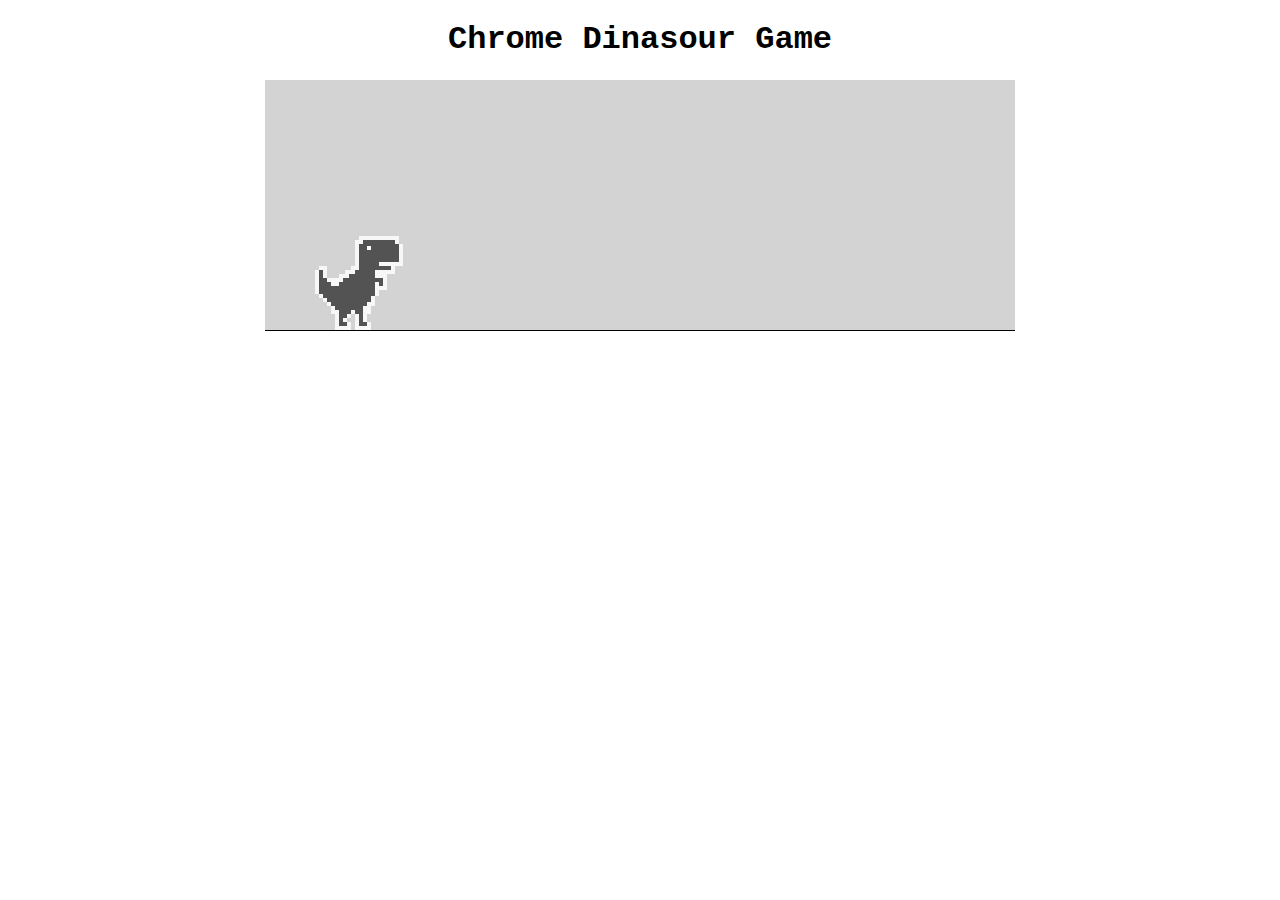
<file: Chrome Dinasour GAME/index.html>
<!DOCTYPE html>
<html lang="en">
<head>
    <meta charset="UTF-8">
    <meta name="viewport" content="width=device-width, initial-scale=1.0">
    <title>Chrome Dinasour Gme</title>
    <link rel="stylesheet" href="dino.css">
</head>
<body>
<h1>Chrome Dinasour Game</h1>
<canvas id ="board"></canvas>
    <script src ="dino.js"></script>
</body>
</html>
</file>
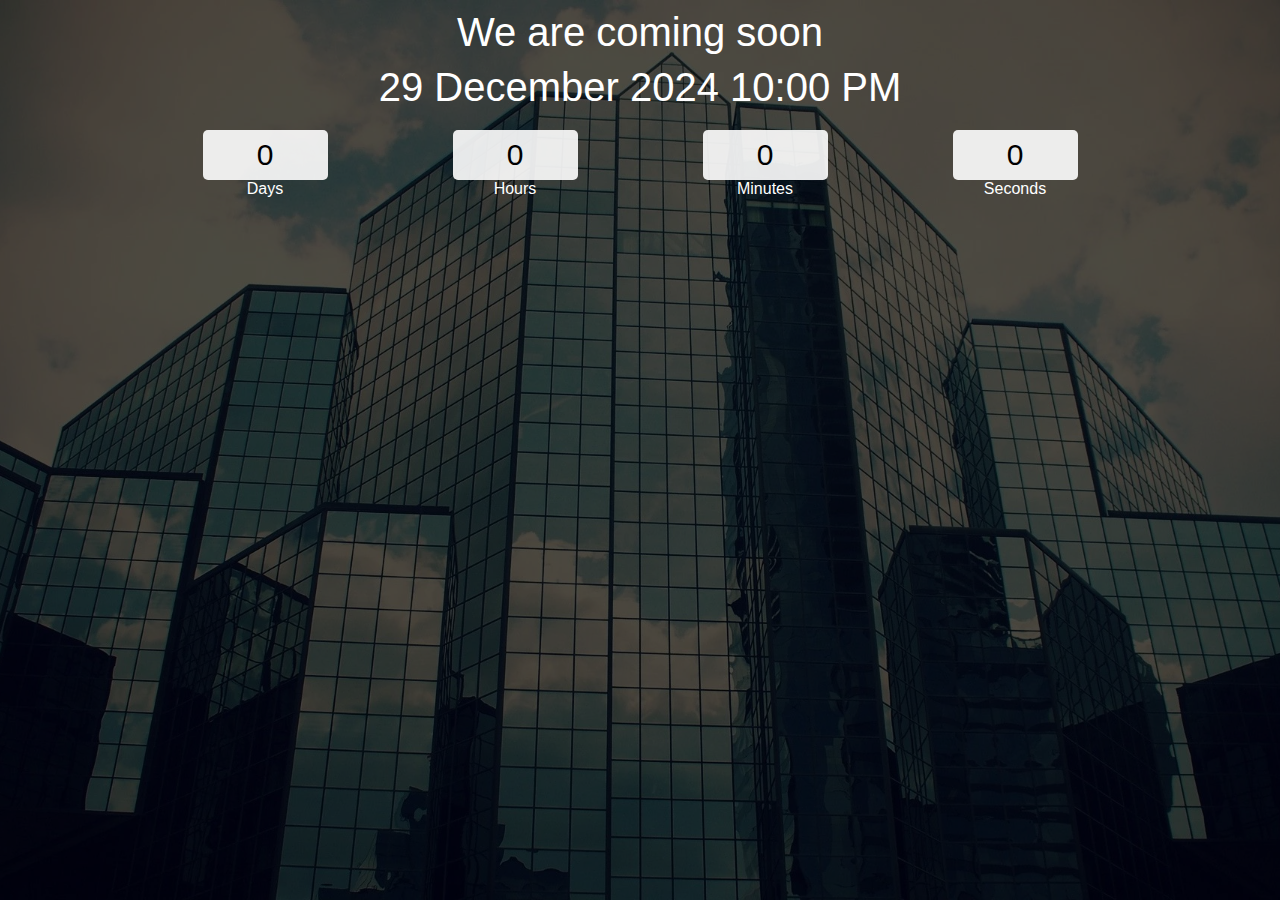
<file: count-down/index.html>
<!DOCTYPE html>
<html lang="en">

<head>
    <meta charset="UTF-8">
    <meta http-equiv="X-UA-Compatible" content="IE=edge">
    <meta name="viewport" content="width=device-width, initial-scale=1.0">
    <title>Document</title>
    <link rel="stylesheet" href="css/custom.css">
</head>

<body>
    <div class="main">
        <div class="overlay">
            <div class="title">We are coming soon</div>
            <div class="title" id="end-date">29 December 2024 10:00 PM</div>
            <div class="col">
                <div>
                    <input type="text" readonly value="0">
                    <br/>
                    <label for="">Days</label>
                </div>
                <div>
                    <input type="text" readonly value="0">
                    <br/>
                    <label for="">Hours</label>
                </div>
                <div>
                    <input type="text" readonly value="0">
                    <br/>
                    <label for="">Minutes</label>
                </div>
                <div>
                    <input type="text" readonly value="0">
                    <br/>
                    <label for="">Seconds</label>
                </div>
            </div>
        </div>
    </div>
    <script src="js/app.js"></script>
</body>

</html>
</file>
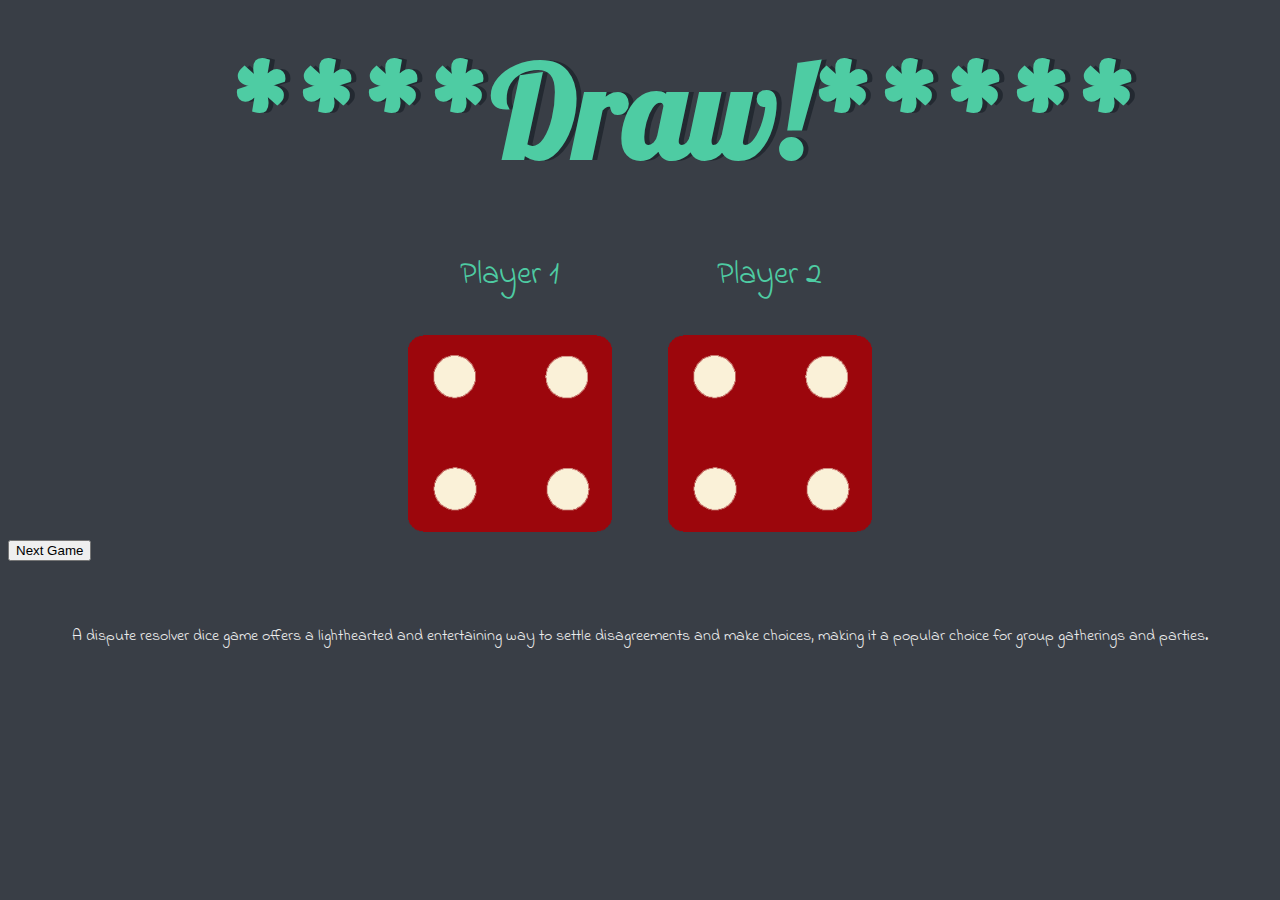
<file: Dice Game/index.html>
<!DOCTYPE html>
<html lang="en" dir="ltr">
  <head>
    <meta charset="utf-8">
    <title>Dicee</title>
    <link rel="stylesheet" href="styles.css">
    <link href="https://fonts.googleapis.com/css?family=Indie+Flower|Lobster" rel="stylesheet">

  </head>
  <body>

    <div class="container">
      <h1>Refresh Me</h1>

      <div class="dice">
        <p>Player 1</p>
        <img class="img1" src="images/dice6.png">
      </div>

      <div class="dice">
        <p>Player 2</p>
        <img class="img2" src="images/dice6.png">
      </div>

    </div>
<div>
      <button>Next Game</button></div>
<script src ="index.js" charset="utf-8"></script>
  </body>

  <footer>
     A dispute resolver dice game offers a lighthearted and entertaining way to settle disagreements      and make choices, making it a popular choice for group gatherings and parties.
  </footer>
</html>
</file>
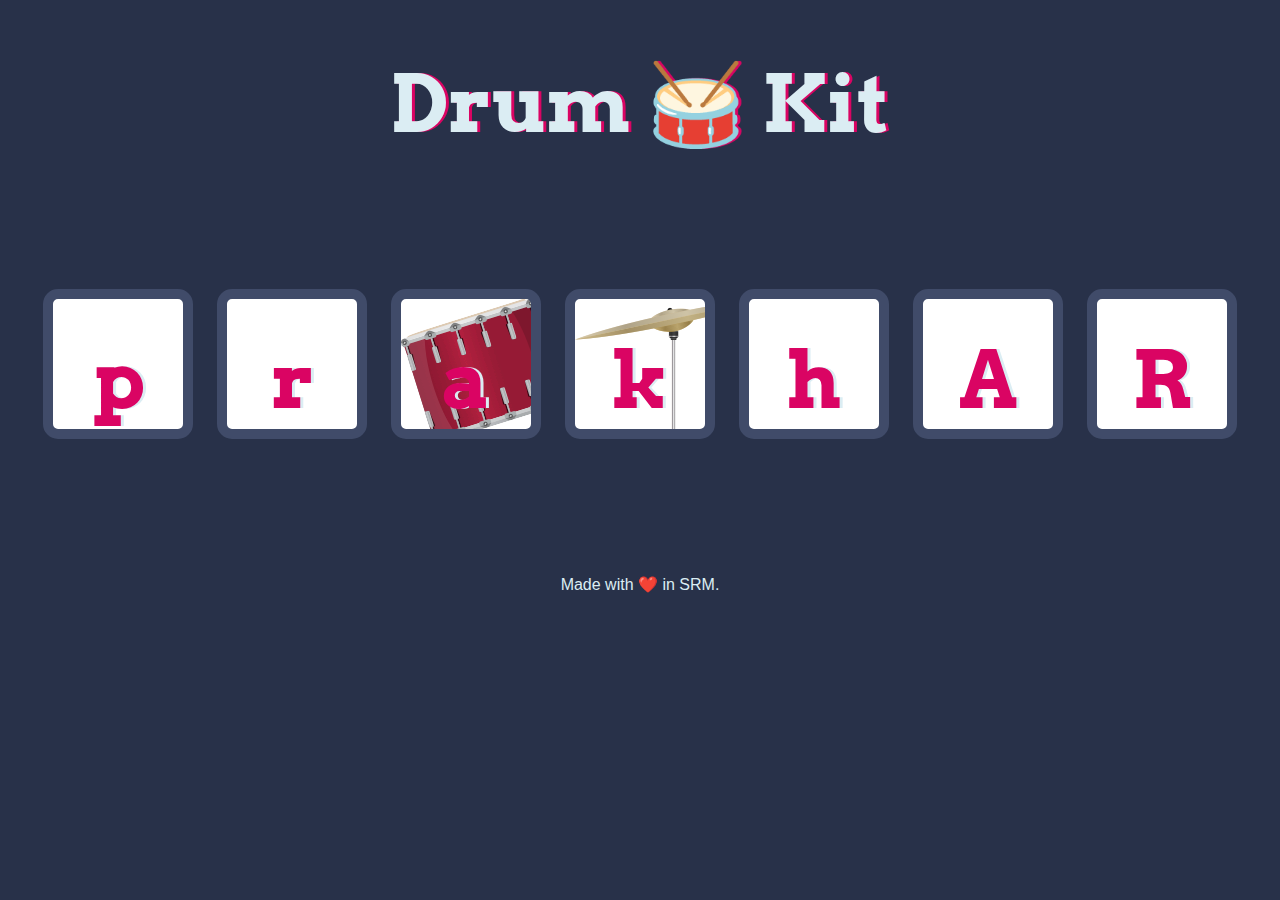
<file: Drum Kit Completed/index.html>
<!DOCTYPE html>
<html lang="en" dir="ltr">

<head>
  <meta charset="utf-8">
  <title>Drum Kit</title>
  <link rel="stylesheet" href="styles.css">
  <link href="https://fonts.googleapis.com/css?family=Arvo" rel="stylesheet">
</head>

<body>
  <h1 id="title">Drum 🥁 Kit</h1>
  <div class="set">
    <button class="p drum">p</button>
    <button class="r drum">r</button>
    <button class="a drum">a</button>
    <button class="k drum">k</button>
    <button class="h drum">h</button>
    <button class="A drum">A</button>
    <button class="R drum">R</button>
  </div>


<script src="index.js" charset="utf-8"></script>

<footer>
  Made with ❤️ in SRM.
</footer>
</body>
</html>
</file>
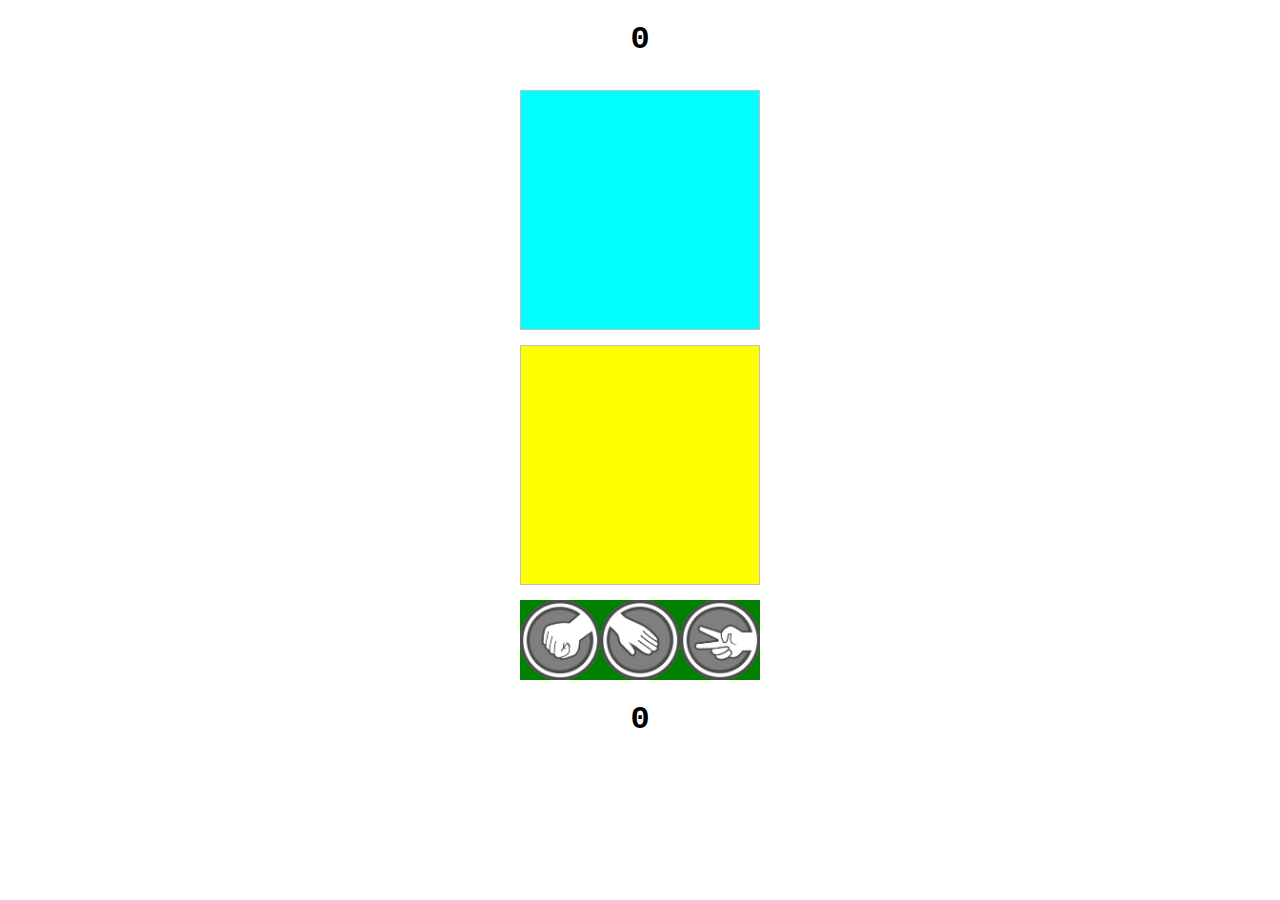
<file: Rock Paper Sissor/index.html>
<!DOCTYPE html>
<html lang="en">
<head>
    <meta charset="UTF-8">
    <meta name="viewport" content="width=device-width, initial-scale=1.0">
    <title>Rock Paper Scissors</title>
    <script src="script.js"></script>
    <link rel="stylesheet" href="style.css">
</head>
<body>
    <h1 id="opponent-score">0</h1>
    <img id="opponent-choice">
    <br>
    <img id="your-choice">
    <div id="choices">
        
    </div>
    <h1 id="your-score">0</h1>
</body>
</html>
</file>
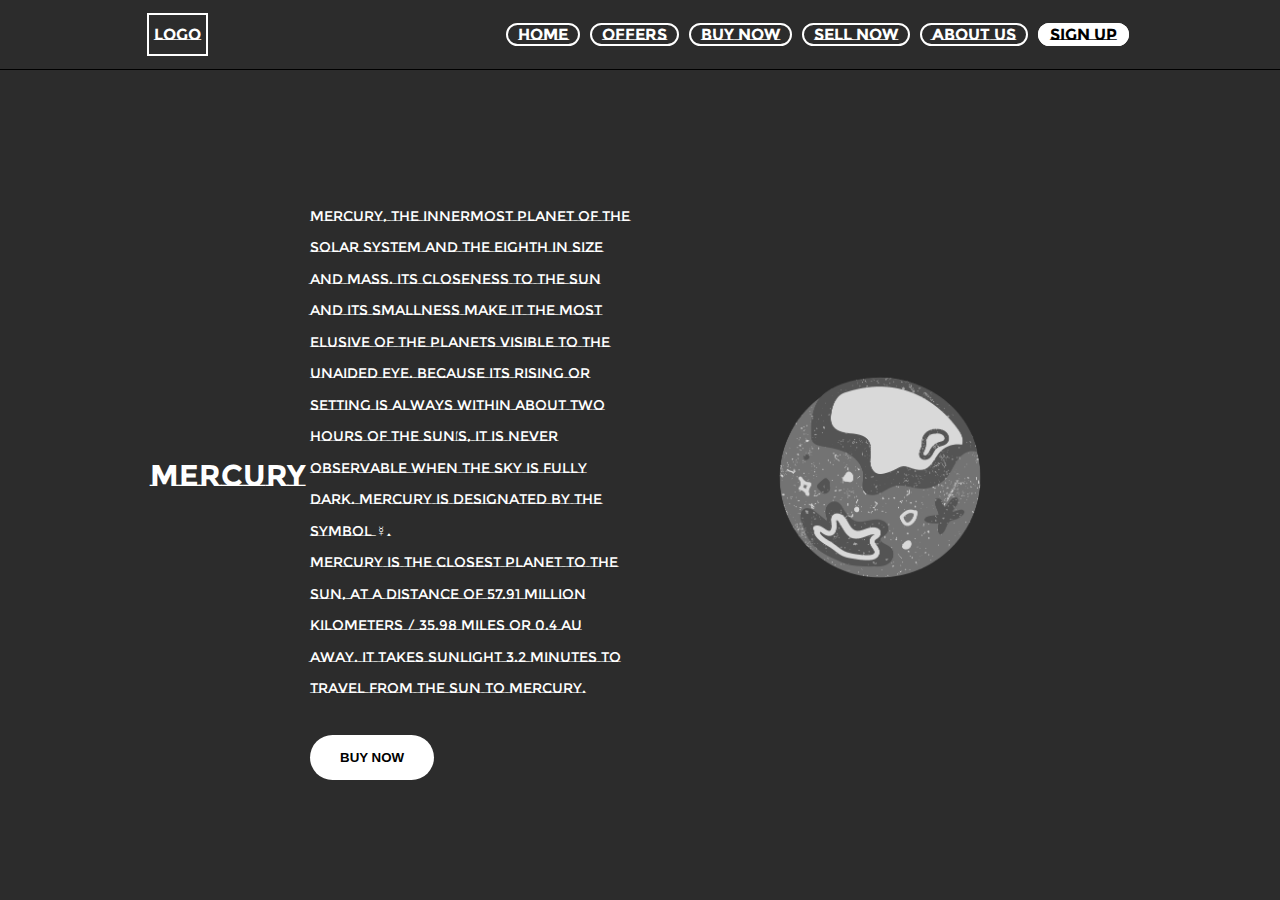
<file: PLANET SELLING WEBPAGE/planet-selling-main/index.html>
<!DOCTYPE html>
<html lang="en">
<head>
    <meta charset="UTF-8">
    <meta http-equiv="X-UA-Compatible" content="IE=edge">
    <meta name="viewport" content="width=device-width, initial-scale=1.0">
    <title>Store</title>
    <style>
        @import url('https://fonts.googleapis.com/css2?family=Montserrat+Subrayada:wght@400;700&family=Poppins:wght@200;300;400;500;600;700&display=swap');
*{
    margin: 0;
    padding: 0;
    box-sizing: border-box;
    font-weight:bold;
    color: white;
}
body{
    font-family: 'Montserrat Subrayada', sans-serif;
    background-color: #2c2c2c;
}
header{
    height: 70px;
    display: flex;
    justify-content: space-around;
    align-items: center;
    border-bottom: 1px solid black ;
}
ul{
    display: flex;
    list-style-type: none;
}
ul li a{
    padding: 0px 10px;
    margin: 0 5px;
    text-decoration: none;
    color: white;
    border: 2px solid white;
    border-radius: 50px;
}
main{
    display: flex;
    height: 90vh;
    align-items: center;
    justify-content: space-evenly;
    margin: 0px 150px;
    flex-wrap: wrap;
}
.merc{
    max-width: 500px;
    height: auto;
}
.contentleft{
    flex: 1;
}
.contentmid{
    flex: 2;
}
.contentright{
   flex: 1;
}
main h2{
    font-size: 30px;
    color: white;
    text-transform: uppercase;
}
main p{
    font-size: 14px;
    font-weight: 200;
    color: white;
    line-height: 31.5px;
    margin: 30px 0px;
}
.btn{
padding: 15px 30px;
color: black;
background: white;
outline: none;
border: none;
font-weight: 700;
text-transform: uppercase;
border-radius: 50px;
}
.btn:hover{
    background-color: #2c2c2c;
color: white;
border: 2px solid white;
}
.logo{
    border: 2px solid white;
    padding: 10px 5px;
}
.signup{
    background-color: white;
    color: black;
}
.signup:hover{
    background-color: black;
    color: white;
}


    </style>
</head>
<body>
    <header>
    <div class="logo">Logo</div>
    <nav>
    <ul>
        <li> <a href="#"> Home </a></li>
        <li> <a href="#"> Offers </a></li>
        <li> <a href="#"> Buy Now </a></li>
        <li> <a href="#"> Sell Now </a></li>
        <li> <a href="#"> About Us </a></li>
        <li> <a href="#" class="signup"> Sign Up </a></li>
    </ul>
</nav>
</header>
<main>
    <div class="contentleft">
    <h2>Mercury</h2>
        
    </div>
    <div class="contentmid">
        <p>Mercury, the innermost planet of the solar system and the eighth in size and mass. Its closeness to the Sun and its smallness make it the most elusive of the planets visible to the unaided eye. Because its rising or setting is always within about two hours of the Sun’s, it is never observable when the sky is fully dark. Mercury is designated by the symbol ☿. <br>
            Mercury is the closest planet to the Sun, at a distance of 57.91 million kilometers / 35.98 miles or 0.4 AU away. It takes sunlight 3.2 minutes to travel from the Sun to Mercury.
        </p>
        <button class="btn">Buy Now</button>
    </div>
    <div class="contentright">
    <img src="About.png" class="merc">
    </div>
</main>
</body>
</html>
</file>
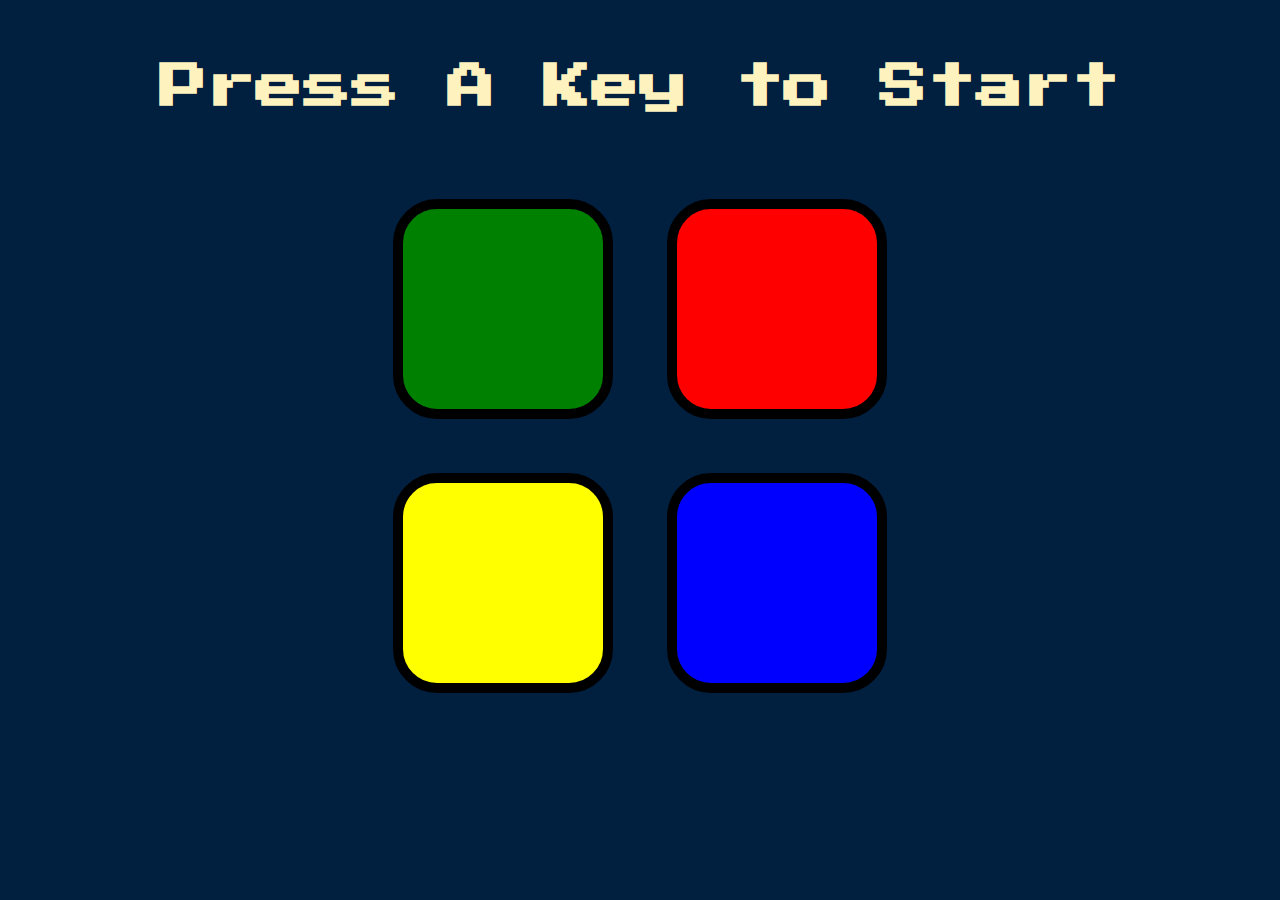
<file: Remembering Games/Simon Game Challenge Completed/index.html>
<!DOCTYPE html>
<html lang="en" dir="ltr">

<head>
  <meta charset="utf-8">
  <title>Simon</title>
  <link rel="stylesheet" href="styles.css">
  <link href="https://fonts.googleapis.com/css?family=Press+Start+2P" rel="stylesheet">
</head>

<body>
  <h1 id="level-title">Press A Key to Start</h1>
  <div class="container">
    <div lass="row">

      <div type="button" id="green" class="btn green">

      </div>

      <div type="button" id="red" class="btn red">

      </div>
    </div>

    <div class="row">

      <div type="button" id="yellow" class="btn yellow">

      </div>
      <div type="button" id="blue" class="btn blue">

      </div>

    </div>

  </div>

  <script src="https://ajax.googleapis.com/ajax/libs/jquery/3.3.1/jquery.min.js"></script>
  <script src="game.js" charset="utf-8"></script>

</body>

</html>
</file>
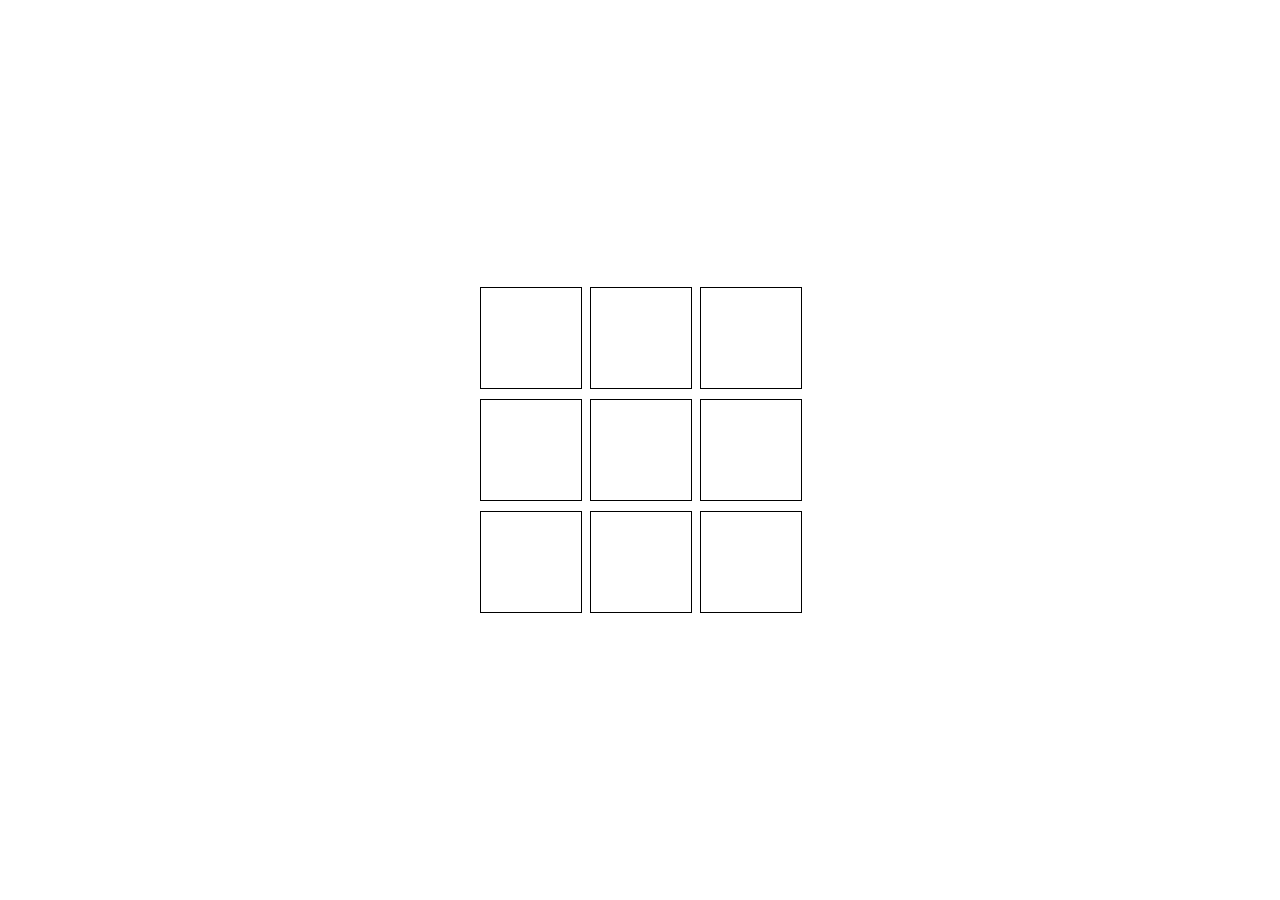
<file: Tic Tac Toe/Tic Tac Toe/tic-tac.html>
<!DOCTYPE html>
<html lang="en">
<head>
<meta charset="UTF-8">
<meta name="viewport" content="width=device-width, initial-scale=1.0">
<title>Tic Tac Toe</title>
<style>
  body {
    display: flex;
    justify-content: center;
    align-items: center;
    height: 100vh;
    margin: 0;
  }
  .board {
    display: grid;
    grid-template-columns: repeat(3, 100px);
    grid-gap: 10px;
  }
  .cell {
    width: 100px;
    height: 100px;
    border: 1px solid black;
    display: flex;
    justify-content: center;
    align-items: center;
    font-size: 2rem;
    cursor: pointer;
  }
</style>
</head>
<body>
<div class="board"></div>
<script>
  const board = document.querySelector('.board');
  let currentPlayer = 'X';
  let winner = null;
  const cells = Array.from({ length: 9 }).fill(null);

  function checkWinner() {
    const winningConditions = [
      [0, 1, 2], [3, 4, 5], [6, 7, 8], // rows
      [0, 3, 6], [1, 4, 7], [2, 5, 8], // columns
      [0, 4, 8], [2, 4, 6]             // diagonals
    ];

    for (let condition of winningConditions) {
      const [a, b, c] = condition;
      if (cells[a] && cells[a] === cells[b] && cells[a] === cells[c]) {
        return cells[a];
      }
    }

    return null;
  }

  function handleCellClick(index) {
    if (winner || cells[index]) return;

    cells[index] = currentPlayer;
    render();

    winner = checkWinner();

    if (winner) {
      setTimeout(() => {
        alert(`Player ${winner} wins!`);
        resetGame();
      }, 100);
    } else if (!cells.includes(null)) {
      setTimeout(() => {
        alert("It's a tie!");
        resetGame();
      }, 100);
    } else {
      currentPlayer = currentPlayer === 'X' ? 'O' : 'X';
    }
  }

  function render() {
    board.innerHTML = '';
    cells.forEach((value, index) => {
      const cell = document.createElement('div');
      cell.classList.add('cell');
      cell.textContent = value || '';
      cell.addEventListener('click', () => handleCellClick(index));
      board.appendChild(cell);
    });
  }

  function resetGame() {
    cells.fill(null);
    currentPlayer = 'X';
    winner = null;
    render();
  }

  render();
</script>
</body>
</html>
</file>
<file: Chrome Dinasour GAME/dino.css>
body{
    font-family: 'Courier New', Courier, monospace;
    text-align: center;

}
#board{
    background-color: lightgray;
    border-bottom: 1px solid black;
    

}
</file>
<file: count-down/css/custom.css>
* {
    padding: 0;
    margin: 0;
    box-sizing: border-box;
    font-family: 'Poppins', sans-serif;
}

@import url('https://fonts.googleapis.com/css2?family=Poppins:wght@100&display=swap');
.main {
    width: 100%;
    height: 100vh;
    background: url('../image/1802071.webp') center center;
    background-size: cover;
}

.overlay {
    width: 100%;
    height: 100%;
    display: flex;
    align-items: center;
    flex-direction: column;
    background-color: rgba(0, 0, 0, 0.7);
}

.title {
    margin-top: 10px;
    color: white;
    text-align: center;
    font-size: 2.5rem;
}

.col {
    margin-top: 20px;
    width: 90%;
    display: flex;
    justify-content: center;
    color: white;
}

.col div {
    width: 250px;
    text-align: center;
}

input {
    width: 50%;
    background-color: rgba(255, 255, 255, 0.9);
    border-color: transparent;
    border-radius: 5px;
    height: 50px;
    text-align: center;
    font-size: 30px;
}
</file>
<file: Dice Game/styles.css>
.container {
  width: 70%;
  margin: auto;
  text-align: center;
}

.dice {
  text-align: center;
  display: inline-block;

}

body {
  background-color: #393E46;
}

h1 {
  margin: 30px;
  font-family: 'Lobster', cursive;
  text-shadow: 5px 0 #232931;
  font-size: 8rem;
  color: #4ECCA3;
}

p {
  font-size: 2rem;
  color: #4ECCA3;
  font-family: 'Indie Flower', cursive;
}

img {
  width: 80%;
}

footer {
  margin-top: 5%;
  color: #EEEEEE;
  text-align: center;
  font-family: 'Indie Flower', cursive;

}
</file>
<file: Drum Kit Completed/styles.css>
body {
  text-align: center;
  background-color: #283149;
}

h1 {
  font-size: 5rem;
  color: #DBEDF3;
  font-family: "Arvo", cursive;
  text-shadow: 3px 0 #DA0463;

}

footer {
  color: #DBEDF3;
  font-family: sans-serif;
}

.w {
  background-image: url("images/tom1.png");
}

.a {
  background-image: url("images/tom2.png");
}

.s {
  background-image: url("images/tom3.png");
}

.d {
  background-image: url("images/tom4.png");
}

.j {
  background-image: url("images/snare.png");
}

.k {
  background-image: url("images/crash.png");
}

.l {
  background-image: url("images/kick.png");
}

.set {
  margin: 10% auto;
}

.pressed {
  box-shadow: 0 3px 4px 0 #DBEDF3;
  opacity: 0.5;
}

.red {
  color: red;
}

.drum {
  outline: none;
  border: 10px solid #404B69;
  font-size: 5rem;
  font-family: 'Arvo', cursive;
  line-height: 2;
  font-weight: 900;
  color: #DA0463;
  text-shadow: 3px 0 #DBEDF3;
  border-radius: 15px;
  display: inline-block;
  width: 150px;
  height: 150px;
  text-align: center;
  margin: 10px;
  background-color: white;
}
</file>
<file: Rock Paper Sissor/style.css>
body{
    font-family: 'Courier New', Courier, monospace;
    text-align: center;

}
#opponent-choice {
    width: 240px;
    height: 240px;
    background-color: cyan;
    margin-top: 10px;
}

#your-choice {
    width: 240px;
    height: 240px;
    background-color: yellow;
    margin-top: 10px;
}

#choices {
    width: 240px;
    height: 80px;
    background-color: green;
    margin: 0 auto ;
    margin-top: 10px;
}
#choices img{
width: 80px;
height: 80px;
}
</file>
<file: Remembering Games/Simon Game Challenge Completed/styles.css>
body {
  text-align: center;
  background-color: #011F3F;
}

#level-title {
  font-family: 'Press Start 2P', cursive;
  font-size: 3rem;
  margin:  5%;
  color: #FEF2BF;
}

.container {
  display: block;
  width: 50%;
  margin: auto;

}

.btn {
  margin: 25px;
  display: inline-block;
  height: 200px;
  width: 200px;
  border: 10px solid black;
  border-radius: 20%;
}

.game-over {
  background-color: red;
  opacity: 0.8;
}

.red {
  background-color: red;
}

.green {
  background-color: green;
}

.blue {
  background-color: blue;
}

.yellow {
  background-color: yellow;
}

.pressed {
  box-shadow: 0 0 20px white;
  background-color: grey;
}
</file>
